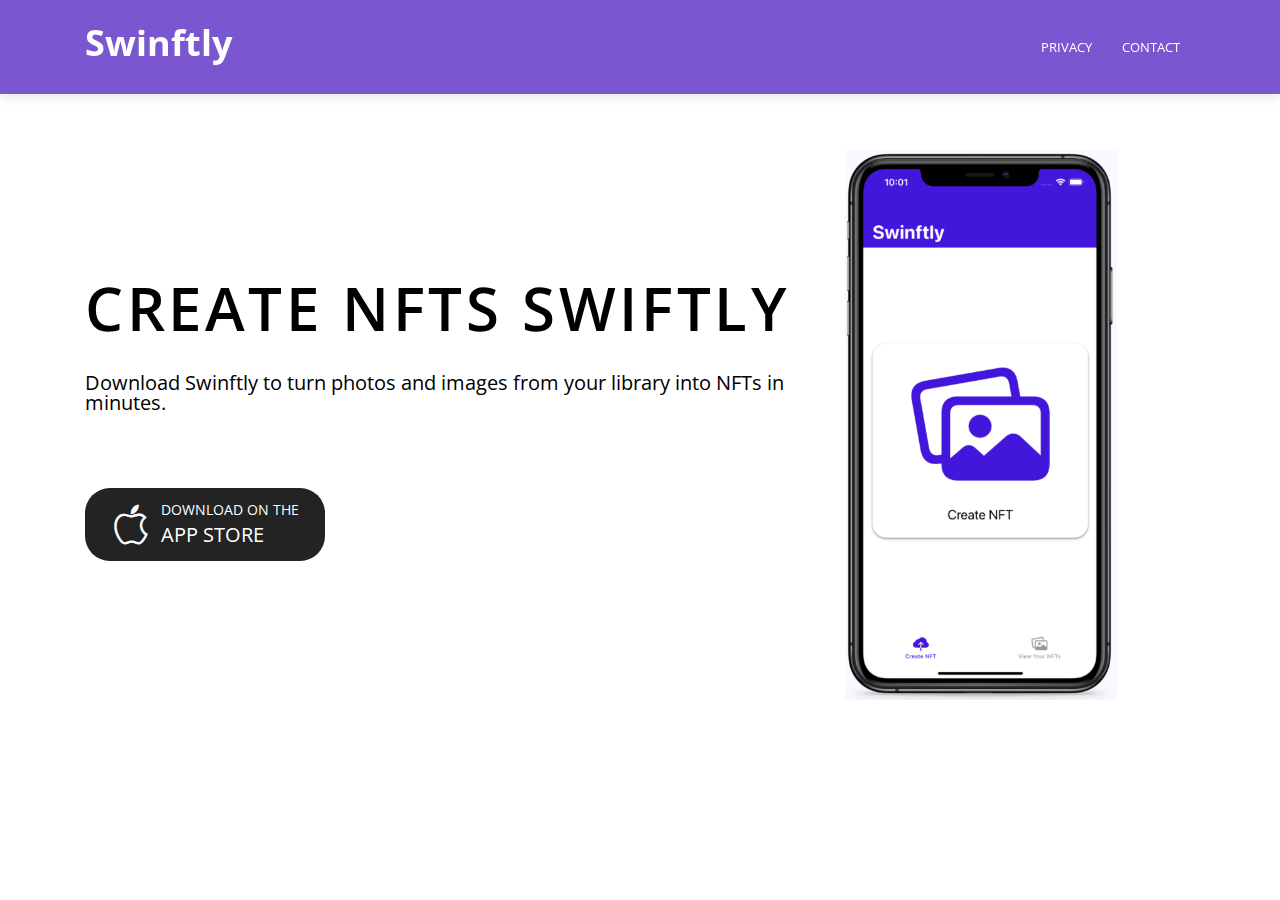
<file: themes/swinftly/index.html>
<!DOCTYPE html>
<html lang="en">

<head>

	<!-- SITE TITTLE -->
	<meta charset="utf-8">
	<meta http-equiv="X-UA-Compatible" content="IE=edge">
	<meta name="viewport" content="width=device-width, initial-scale=1">
	<title>Swinftly</title>

	<!-- PLUGINS CSS STYLE -->
	<!-- Bootstrap -->
	<link href="plugins/bootstrap/bootstrap.min.css" rel="stylesheet">
	<!-- themify icon -->
	<link rel="stylesheet" href="plugins/themify-icons/themify-icons.css">
	<!-- Slick Carousel -->
	<link href="plugins/slick/slick.css" rel="stylesheet">
	<!-- Slick Carousel Theme -->
	<link href="plugins/slick/slick-theme.css" rel="stylesheet">

	<!-- CUSTOM CSS -->
	<link href="css/style.css" rel="stylesheet">

	<!-- FAVICON -->
	<link href="images/favicon.png" rel="shortcut icon">

</head>

<body class="body-wrapper">


	<nav class="navbar main-nav fixed-top navbar-expand-lg large">
		<div class="container">
			<a class="navbar-brand" href="#">
				<h3 class="logo-title">Swinftly</h3>
			</a>
			<button class="navbar-toggler" type="button" data-toggle="collapse" data-target="#navbarNav"
				aria-controls="navbarNav" aria-expanded="false" aria-label="Toggle navigation">
				<span class="ti-menu text-white"></span>
			</button>
			<div class="collapse navbar-collapse" id="navbarNav">
				<ul class="navbar-nav ml-auto">
					<li class="nav-item">
						<a class="nav-link scrollTo" href="policy.html">Privacy</a>
					</li>
					<li class="nav-item">
						<a class="nav-link scrollTo" href="mailto:swinftly@gmail.com">Contact</a>
					</li>
				</ul>
			</div>
		</div>
	</nav>
	<!--=====================================
=            Homepage Banner            =
======================================-->

	<section class="banner bg-1" id="home">
		<div class="container">
			<div class="row">
				<div class="col-md-8 align-self-center">
					<!-- Contents -->
					<div class="content-block">
						<h1>Create NFts swiftly</h1>
						<h5>Download Swinftly to turn photos and images from your library into NFTs in minutes.</h5>
						<!-- App Badge -->
						<div class="app-badge">
							<ul class="list-inline">
								<li class="list-inline-item">
									<a href="#" class="btn btn-download"><i class="ti-apple"></i>
										<div>Download on the<span>App Store</span></div>
									</a>
								</li>
							</ul>
						</div>
					</div>
				</div>
				<div class="col-md-4">
					<!-- App Image -->
					<div class="image-block">
						<img class="img-fluid phone-thumb" src="images/phone-main.png" alt="iphone-banner">
					</div>
				</div>
			</div>
		</div>
	</section>

	<!--====  End of Homepage Banner  ====-->

	<!-- JAVASCRIPTS -->
	<script src="plugins/jquery/jquery.js"></script>
	<script src="plugins/bootstrap/bootstrap.min.js"></script>
	<script src="plugins/slick/slick.min.js"></script>

</body>

</html>
</file>
<file: themes/swinftly/plugins/themify-icons/themify-icons.css>
@font-face {
  font-family: 'themify';
  src: url('fonts/themify.eot?-fvbane');
  src: url('fonts/themify.eot?#iefix-fvbane') format('embedded-opentype'),
  url('fonts/themify.woff?-fvbane') format('woff'),
  url('fonts/themify.ttf?-fvbane') format('truetype'),
  url('fonts/themify.svg?-fvbane#themify') format('svg');
  font-weight: normal;
  font-style: normal;
}

[class^="ti-"],
[class*=" ti-"] {
  font-family: 'themify';
  speak: none;
  font-style: normal;
  font-weight: normal;
  font-variant: normal;
  text-transform: none;
  line-height: 1;

  /* Better Font Rendering =========== */
  -webkit-font-smoothing: antialiased;
  -moz-osx-font-smoothing: grayscale;
}

.ti-wand:before {
  content: "\e600";
}

.ti-volume:before {
  content: "\e601";
}

.ti-user:before {
  content: "\e602";
}

.ti-unlock:before {
  content: "\e603";
}

.ti-unlink:before {
  content: "\e604";
}

.ti-trash:before {
  content: "\e605";
}

.ti-thought:before {
  content: "\e606";
}

.ti-target:before {
  content: "\e607";
}

.ti-tag:before {
  content: "\e608";
}

.ti-tablet:before {
  content: "\e609";
}

.ti-star:before {
  content: "\e60a";
}

.ti-spray:before {
  content: "\e60b";
}

.ti-signal:before {
  content: "\e60c";
}

.ti-shopping-cart:before {
  content: "\e60d";
}

.ti-shopping-cart-full:before {
  content: "\e60e";
}

.ti-settings:before {
  content: "\e60f";
}

.ti-search:before {
  content: "\e610";
}

.ti-zoom-in:before {
  content: "\e611";
}

.ti-zoom-out:before {
  content: "\e612";
}

.ti-cut:before {
  content: "\e613";
}

.ti-ruler:before {
  content: "\e614";
}

.ti-ruler-pencil:before {
  content: "\e615";
}

.ti-ruler-alt:before {
  content: "\e616";
}

.ti-bookmark:before {
  content: "\e617";
}

.ti-bookmark-alt:before {
  content: "\e618";
}

.ti-reload:before {
  content: "\e619";
}

.ti-plus:before {
  content: "\e61a";
}

.ti-pin:before {
  content: "\e61b";
}

.ti-pencil:before {
  content: "\e61c";
}

.ti-pencil-alt:before {
  content: "\e61d";
}

.ti-paint-roller:before {
  content: "\e61e";
}

.ti-paint-bucket:before {
  content: "\e61f";
}

.ti-na:before {
  content: "\e620";
}

.ti-mobile:before {
  content: "\e621";
}

.ti-minus:before {
  content: "\e622";
}

.ti-medall:before {
  content: "\e623";
}

.ti-medall-alt:before {
  content: "\e624";
}

.ti-marker:before {
  content: "\e625";
}

.ti-marker-alt:before {
  content: "\e626";
}

.ti-arrow-up:before {
  content: "\e627";
}

.ti-arrow-right:before {
  content: "\e628";
}

.ti-arrow-left:before {
  content: "\e629";
}

.ti-arrow-down:before {
  content: "\e62a";
}

.ti-lock:before {
  content: "\e62b";
}

.ti-location-arrow:before {
  content: "\e62c";
}

.ti-link:before {
  content: "\e62d";
}

.ti-layout:before {
  content: "\e62e";
}

.ti-layers:before {
  content: "\e62f";
}

.ti-layers-alt:before {
  content: "\e630";
}

.ti-key:before {
  content: "\e631";
}

.ti-import:before {
  content: "\e632";
}

.ti-image:before {
  content: "\e633";
}

.ti-heart:before {
  content: "\e634";
}

.ti-heart-broken:before {
  content: "\e635";
}

.ti-hand-stop:before {
  content: "\e636";
}

.ti-hand-open:before {
  content: "\e637";
}

.ti-hand-drag:before {
  content: "\e638";
}

.ti-folder:before {
  content: "\e639";
}

.ti-flag:before {
  content: "\e63a";
}

.ti-flag-alt:before {
  content: "\e63b";
}

.ti-flag-alt-2:before {
  content: "\e63c";
}

.ti-eye:before {
  content: "\e63d";
}

.ti-export:before {
  content: "\e63e";
}

.ti-exchange-vertical:before {
  content: "\e63f";
}

.ti-desktop:before {
  content: "\e640";
}

.ti-cup:before {
  content: "\e641";
}

.ti-crown:before {
  content: "\e642";
}

.ti-comments:before {
  content: "\e643";
}

.ti-comment:before {
  content: "\e644";
}

.ti-comment-alt:before {
  content: "\e645";
}

.ti-close:before {
  content: "\e646";
}

.ti-clip:before {
  content: "\e647";
}

.ti-angle-up:before {
  content: "\e648";
}

.ti-angle-right:before {
  content: "\e649";
}

.ti-angle-left:before {
  content: "\e64a";
}

.ti-angle-down:before {
  content: "\e64b";
}

.ti-check:before {
  content: "\e64c";
}

.ti-check-box:before {
  content: "\e64d";
}

.ti-camera:before {
  content: "\e64e";
}

.ti-announcement:before {
  content: "\e64f";
}

.ti-brush:before {
  content: "\e650";
}

.ti-briefcase:before {
  content: "\e651";
}

.ti-bolt:before {
  content: "\e652";
}

.ti-bolt-alt:before {
  content: "\e653";
}

.ti-blackboard:before {
  content: "\e654";
}

.ti-bag:before {
  content: "\e655";
}

.ti-move:before {
  content: "\e656";
}

.ti-arrows-vertical:before {
  content: "\e657";
}

.ti-arrows-horizontal:before {
  content: "\e658";
}

.ti-fullscreen:before {
  content: "\e659";
}

.ti-arrow-top-right:before {
  content: "\e65a";
}

.ti-arrow-top-left:before {
  content: "\e65b";
}

.ti-arrow-circle-up:before {
  content: "\e65c";
}

.ti-arrow-circle-right:before {
  content: "\e65d";
}

.ti-arrow-circle-left:before {
  content: "\e65e";
}

.ti-arrow-circle-down:before {
  content: "\e65f";
}

.ti-angle-double-up:before {
  content: "\e660";
}

.ti-angle-double-right:before {
  content: "\e661";
}

.ti-angle-double-left:before {
  content: "\e662";
}

.ti-angle-double-down:before {
  content: "\e663";
}

.ti-zip:before {
  content: "\e664";
}

.ti-world:before {
  content: "\e665";
}

.ti-wheelchair:before {
  content: "\e666";
}

.ti-view-list:before {
  content: "\e667";
}

.ti-view-list-alt:before {
  content: "\e668";
}

.ti-view-grid:before {
  content: "\e669";
}

.ti-uppercase:before {
  content: "\e66a";
}

.ti-upload:before {
  content: "\e66b";
}

.ti-underline:before {
  content: "\e66c";
}

.ti-truck:before {
  content: "\e66d";
}

.ti-timer:before {
  content: "\e66e";
}

.ti-ticket:before {
  content: "\e66f";
}

.ti-thumb-up:before {
  content: "\e670";
}

.ti-thumb-down:before {
  content: "\e671";
}

.ti-text:before {
  content: "\e672";
}

.ti-stats-up:before {
  content: "\e673";
}

.ti-stats-down:before {
  content: "\e674";
}

.ti-split-v:before {
  content: "\e675";
}

.ti-split-h:before {
  content: "\e676";
}

.ti-smallcap:before {
  content: "\e677";
}

.ti-shine:before {
  content: "\e678";
}

.ti-shift-right:before {
  content: "\e679";
}

.ti-shift-left:before {
  content: "\e67a";
}

.ti-shield:before {
  content: "\e67b";
}

.ti-notepad:before {
  content: "\e67c";
}

.ti-server:before {
  content: "\e67d";
}

.ti-quote-right:before {
  content: "\e67e";
}

.ti-quote-left:before {
  content: "\e67f";
}

.ti-pulse:before {
  content: "\e680";
}

.ti-printer:before {
  content: "\e681";
}

.ti-power-off:before {
  content: "\e682";
}

.ti-plug:before {
  content: "\e683";
}

.ti-pie-chart:before {
  content: "\e684";
}

.ti-paragraph:before {
  content: "\e685";
}

.ti-panel:before {
  content: "\e686";
}

.ti-package:before {
  content: "\e687";
}

.ti-music:before {
  content: "\e688";
}

.ti-music-alt:before {
  content: "\e689";
}

.ti-mouse:before {
  content: "\e68a";
}

.ti-mouse-alt:before {
  content: "\e68b";
}

.ti-money:before {
  content: "\e68c";
}

.ti-microphone:before {
  content: "\e68d";
}

.ti-menu:before {
  content: "\e68e";
}

.ti-menu-alt:before {
  content: "\e68f";
}

.ti-map:before {
  content: "\e690";
}

.ti-map-alt:before {
  content: "\e691";
}

.ti-loop:before {
  content: "\e692";
}

.ti-location-pin:before {
  content: "\e693";
}

.ti-list:before {
  content: "\e694";
}

.ti-light-bulb:before {
  content: "\e695";
}

.ti-Italic:before {
  content: "\e696";
}

.ti-info:before {
  content: "\e697";
}

.ti-infinite:before {
  content: "\e698";
}

.ti-id-badge:before {
  content: "\e699";
}

.ti-hummer:before {
  content: "\e69a";
}

.ti-home:before {
  content: "\e69b";
}

.ti-help:before {
  content: "\e69c";
}

.ti-headphone:before {
  content: "\e69d";
}

.ti-harddrives:before {
  content: "\e69e";
}

.ti-harddrive:before {
  content: "\e69f";
}

.ti-gift:before {
  content: "\e6a0";
}

.ti-game:before {
  content: "\e6a1";
}

.ti-filter:before {
  content: "\e6a2";
}

.ti-files:before {
  content: "\e6a3";
}

.ti-file:before {
  content: "\e6a4";
}

.ti-eraser:before {
  content: "\e6a5";
}

.ti-envelope:before {
  content: "\e6a6";
}

.ti-download:before {
  content: "\e6a7";
}

.ti-direction:before {
  content: "\e6a8";
}

.ti-direction-alt:before {
  content: "\e6a9";
}

.ti-dashboard:before {
  content: "\e6aa";
}

.ti-control-stop:before {
  content: "\e6ab";
}

.ti-control-shuffle:before {
  content: "\e6ac";
}

.ti-control-play:before {
  content: "\e6ad";
}

.ti-control-pause:before {
  content: "\e6ae";
}

.ti-control-forward:before {
  content: "\e6af";
}

.ti-control-backward:before {
  content: "\e6b0";
}

.ti-cloud:before {
  content: "\e6b1";
}

.ti-cloud-up:before {
  content: "\e6b2";
}

.ti-cloud-down:before {
  content: "\e6b3";
}

.ti-clipboard:before {
  content: "\e6b4";
}

.ti-car:before {
  content: "\e6b5";
}

.ti-calendar:before {
  content: "\e6b6";
}

.ti-book:before {
  content: "\e6b7";
}

.ti-bell:before {
  content: "\e6b8";
}

.ti-basketball:before {
  content: "\e6b9";
}

.ti-bar-chart:before {
  content: "\e6ba";
}

.ti-bar-chart-alt:before {
  content: "\e6bb";
}

.ti-back-right:before {
  content: "\e6bc";
}

.ti-back-left:before {
  content: "\e6bd";
}

.ti-arrows-corner:before {
  content: "\e6be";
}

.ti-archive:before {
  content: "\e6bf";
}

.ti-anchor:before {
  content: "\e6c0";
}

.ti-align-right:before {
  content: "\e6c1";
}

.ti-align-left:before {
  content: "\e6c2";
}

.ti-align-justify:before {
  content: "\e6c3";
}

.ti-align-center:before {
  content: "\e6c4";
}

.ti-alert:before {
  content: "\e6c5";
}

.ti-alarm-clock:before {
  content: "\e6c6";
}

.ti-agenda:before {
  content: "\e6c7";
}

.ti-write:before {
  content: "\e6c8";
}

.ti-window:before {
  content: "\e6c9";
}

.ti-widgetized:before {
  content: "\e6ca";
}

.ti-widget:before {
  content: "\e6cb";
}

.ti-widget-alt:before {
  content: "\e6cc";
}

.ti-wallet:before {
  content: "\e6cd";
}

.ti-video-clapper:before {
  content: "\e6ce";
}

.ti-video-camera:before {
  content: "\e6cf";
}

.ti-vector:before {
  content: "\e6d0";
}

.ti-themify-logo:before {
  content: "\e6d1";
}

.ti-themify-favicon:before {
  content: "\e6d2";
}

.ti-themify-favicon-alt:before {
  content: "\e6d3";
}

.ti-support:before {
  content: "\e6d4";
}

.ti-stamp:before {
  content: "\e6d5";
}

.ti-split-v-alt:before {
  content: "\e6d6";
}

.ti-slice:before {
  content: "\e6d7";
}

.ti-shortcode:before {
  content: "\e6d8";
}

.ti-shift-right-alt:before {
  content: "\e6d9";
}

.ti-shift-left-alt:before {
  content: "\e6da";
}

.ti-ruler-alt-2:before {
  content: "\e6db";
}

.ti-receipt:before {
  content: "\e6dc";
}

.ti-pin2:before {
  content: "\e6dd";
}

.ti-pin-alt:before {
  content: "\e6de";
}

.ti-pencil-alt2:before {
  content: "\e6df";
}

.ti-palette:before {
  content: "\e6e0";
}

.ti-more:before {
  content: "\e6e1";
}

.ti-more-alt:before {
  content: "\e6e2";
}

.ti-microphone-alt:before {
  content: "\e6e3";
}

.ti-magnet:before {
  content: "\e6e4";
}

.ti-line-double:before {
  content: "\e6e5";
}

.ti-line-dotted:before {
  content: "\e6e6";
}

.ti-line-dashed:before {
  content: "\e6e7";
}

.ti-layout-width-full:before {
  content: "\e6e8";
}

.ti-layout-width-default:before {
  content: "\e6e9";
}

.ti-layout-width-default-alt:before {
  content: "\e6ea";
}

.ti-layout-tab:before {
  content: "\e6eb";
}

.ti-layout-tab-window:before {
  content: "\e6ec";
}

.ti-layout-tab-v:before {
  content: "\e6ed";
}

.ti-layout-tab-min:before {
  content: "\e6ee";
}

.ti-layout-slider:before {
  content: "\e6ef";
}

.ti-layout-slider-alt:before {
  content: "\e6f0";
}

.ti-layout-sidebar-right:before {
  content: "\e6f1";
}

.ti-layout-sidebar-none:before {
  content: "\e6f2";
}

.ti-layout-sidebar-left:before {
  content: "\e6f3";
}

.ti-layout-placeholder:before {
  content: "\e6f4";
}

.ti-layout-menu:before {
  content: "\e6f5";
}

.ti-layout-menu-v:before {
  content: "\e6f6";
}

.ti-layout-menu-separated:before {
  content: "\e6f7";
}

.ti-layout-menu-full:before {
  content: "\e6f8";
}

.ti-layout-media-right-alt:before {
  content: "\e6f9";
}

.ti-layout-media-right:before {
  content: "\e6fa";
}

.ti-layout-media-overlay:before {
  content: "\e6fb";
}

.ti-layout-media-overlay-alt:before {
  content: "\e6fc";
}

.ti-layout-media-overlay-alt-2:before {
  content: "\e6fd";
}

.ti-layout-media-left-alt:before {
  content: "\e6fe";
}

.ti-layout-media-left:before {
  content: "\e6ff";
}

.ti-layout-media-center-alt:before {
  content: "\e700";
}

.ti-layout-media-center:before {
  content: "\e701";
}

.ti-layout-list-thumb:before {
  content: "\e702";
}

.ti-layout-list-thumb-alt:before {
  content: "\e703";
}

.ti-layout-list-post:before {
  content: "\e704";
}

.ti-layout-list-large-image:before {
  content: "\e705";
}

.ti-layout-line-solid:before {
  content: "\e706";
}

.ti-layout-grid4:before {
  content: "\e707";
}

.ti-layout-grid3:before {
  content: "\e708";
}

.ti-layout-grid2:before {
  content: "\e709";
}

.ti-layout-grid2-thumb:before {
  content: "\e70a";
}

.ti-layout-cta-right:before {
  content: "\e70b";
}

.ti-layout-cta-left:before {
  content: "\e70c";
}

.ti-layout-cta-center:before {
  content: "\e70d";
}

.ti-layout-cta-btn-right:before {
  content: "\e70e";
}

.ti-layout-cta-btn-left:before {
  content: "\e70f";
}

.ti-layout-column4:before {
  content: "\e710";
}

.ti-layout-column3:before {
  content: "\e711";
}

.ti-layout-column2:before {
  content: "\e712";
}

.ti-layout-accordion-separated:before {
  content: "\e713";
}

.ti-layout-accordion-merged:before {
  content: "\e714";
}

.ti-layout-accordion-list:before {
  content: "\e715";
}

.ti-ink-pen:before {
  content: "\e716";
}

.ti-info-alt:before {
  content: "\e717";
}

.ti-help-alt:before {
  content: "\e718";
}

.ti-headphone-alt:before {
  content: "\e719";
}

.ti-hand-point-up:before {
  content: "\e71a";
}

.ti-hand-point-right:before {
  content: "\e71b";
}

.ti-hand-point-left:before {
  content: "\e71c";
}

.ti-hand-point-down:before {
  content: "\e71d";
}

.ti-gallery:before {
  content: "\e71e";
}

.ti-face-smile:before {
  content: "\e71f";
}

.ti-face-sad:before {
  content: "\e720";
}

.ti-credit-card:before {
  content: "\e721";
}

.ti-control-skip-forward:before {
  content: "\e722";
}

.ti-control-skip-backward:before {
  content: "\e723";
}

.ti-control-record:before {
  content: "\e724";
}

.ti-control-eject:before {
  content: "\e725";
}

.ti-comments-smiley:before {
  content: "\e726";
}

.ti-brush-alt:before {
  content: "\e727";
}

.ti-youtube:before {
  content: "\e728";
}

.ti-vimeo:before {
  content: "\e729";
}

.ti-twitter:before {
  content: "\e72a";
}

.ti-time:before {
  content: "\e72b";
}

.ti-tumblr:before {
  content: "\e72c";
}

.ti-skype:before {
  content: "\e72d";
}

.ti-share:before {
  content: "\e72e";
}

.ti-share-alt:before {
  content: "\e72f";
}

.ti-rocket:before {
  content: "\e730";
}

.ti-pinterest:before {
  content: "\e731";
}

.ti-new-window:before {
  content: "\e732";
}

.ti-microsoft:before {
  content: "\e733";
}

.ti-list-ol:before {
  content: "\e734";
}

.ti-linkedin:before {
  content: "\e735";
}

.ti-layout-sidebar-2:before {
  content: "\e736";
}

.ti-layout-grid4-alt:before {
  content: "\e737";
}

.ti-layout-grid3-alt:before {
  content: "\e738";
}

.ti-layout-grid2-alt:before {
  content: "\e739";
}

.ti-layout-column4-alt:before {
  content: "\e73a";
}

.ti-layout-column3-alt:before {
  content: "\e73b";
}

.ti-layout-column2-alt:before {
  content: "\e73c";
}

.ti-instagram:before {
  content: "\e73d";
}

.ti-google:before {
  content: "\e73e";
}

.ti-github:before {
  content: "\e73f";
}

.ti-flickr:before {
  content: "\e740";
}

.ti-facebook:before {
  content: "\e741";
}

.ti-dropbox:before {
  content: "\e742";
}

.ti-dribbble:before {
  content: "\e743";
}

.ti-apple:before {
  content: "\e744";
}

.ti-android:before {
  content: "\e745";
}

.ti-save:before {
  content: "\e746";
}

.ti-save-alt:before {
  content: "\e747";
}

.ti-yahoo:before {
  content: "\e748";
}

.ti-wordpress:before {
  content: "\e749";
}

.ti-vimeo-alt:before {
  content: "\e74a";
}

.ti-twitter-alt:before {
  content: "\e74b";
}

.ti-tumblr-alt:before {
  content: "\e74c";
}

.ti-trello:before {
  content: "\e74d";
}

.ti-stack-overflow:before {
  content: "\e74e";
}

.ti-soundcloud:before {
  content: "\e74f";
}

.ti-sharethis:before {
  content: "\e750";
}

.ti-sharethis-alt:before {
  content: "\e751";
}

.ti-reddit:before {
  content: "\e752";
}

.ti-pinterest-alt:before {
  content: "\e753";
}

.ti-microsoft-alt:before {
  content: "\e754";
}

.ti-linux:before {
  content: "\e755";
}

.ti-jsfiddle:before {
  content: "\e756";
}

.ti-joomla:before {
  content: "\e757";
}

.ti-html5:before {
  content: "\e758";
}

.ti-flickr-alt:before {
  content: "\e759";
}

.ti-email:before {
  content: "\e75a";
}

.ti-drupal:before {
  content: "\e75b";
}

.ti-dropbox-alt:before {
  content: "\e75c";
}

.ti-css3:before {
  content: "\e75d";
}

.ti-rss:before {
  content: "\e75e";
}

.ti-rss-alt:before {
  content: "\e75f";
}
</file>
<file: themes/swinftly/css/style.css>
/*=== MEDIA QUERY ===*/
@import url("https://fonts.googleapis.com/css?family=Josefin+Sans:300,400,600,700|Open+Sans:400,400i,700");
body {
  font-family: "Open Sans", sans-serif;
  -webkit-font-smoothing: antialiased;
}

h1, h2, h3, h4, h5, h6 {
  font-family: "Open Sans", sans-serif;
  color: #000;
  font-weight: 400;
  line-height: 1;
}

.logo-title {
  color: white;
  font-weight: bold;
}

h1 {
  font-size: 60px;
}

h2 {
  font-size: 48px;
}

h3 {
  font-size: 36px;
}

h4 {
  font-size: 30px;
}

h5 {
  font-size: 20px;
}

h6 {
  font-size: 16px;
}

p, li, blockquote, label {
  font-size: 14px;
  letter-spacing: 0;
  line-height: 22px;
  color: #999999;
  margin-bottom: 0;
}

p {
  line-height: 27px;
}

.lead {
  font-size: 1.5rem;
  line-height: 1.5;
}

cite {
  font-size: 14px;
  font-style: normal;
}

.form-control::-webkit-input-placeholder {
  color: #999999;
  font-size: 16px;
}

.app-badge ul li.list-inline-item:not(:last-child) {
  margin-right: 25px;
}

@media (max-width: 768px) {
  .app-badge ul li.list-inline-item:not(:last-child) {
    margin-bottom: 25px;
    margin-right: 0;
  }
}

ul.feature-list {
  margin: 0;
  padding: 0;
}

ul.feature-list li {
  list-style: none;
  margin: 15px 0;
  font-size: 16px;
}

ul.post-tag {
  margin-bottom: 20px;
}

ul.post-tag li {
  font-size: 14px;
}

ul.post-tag li img {
  width: 25px;
  height: 25px;
  border-radius: 100%;
  margin-right: 5px;
}

ul.post-tag li a {
  font-size: 14px;
}

ul.post-tag li:last-child {
  margin-left: 25px;
}

ul.social-icons li a {
  display: block;
  height: 35px;
  width: 35px;
  background: #f8f8f8;
  text-align: center;
  border-radius: 100%;
}

ul.social-icons li a i {
  font-size: 16px;
  line-height: 35px;
}

ul.rating {
  margin-bottom: 0;
}

ul.rating li {
  color: #FFC000;
  font-size: 26px;
}

.shadow, .about .about-block .about-item, .screenshots .screenshot-slider .image img, .counter .counter-item, .team-member, .service .service-box, .founder img, .team-sm .image img, .post-sm, .job-list .block, .privacy .block, .user-login .block .image img, .coming-soon .block .count-down .syotimer-cell {
  box-shadow: 0px 20px 30px 0px rgba(0, 0, 0, 0.05);
}

.transition, .main-nav, .main-nav .navbar-brand {
  transition: .3s ease;
}

.overlay:before {
  content: '';
  background: rgba(125, 113, 211, 0.9);
  position: absolute;
  top: 0;
  left: 0;
  right: 0;
  bottom: 0;
}

a {
  color: inherit;
  transition: .2s ease;
}

a:focus,
a:hover {
  color: #7a57d1;
  text-decoration: none;
}

.bg-1 {
  background: #ffffff; /* url(../images/backgrounds/banner-bg.jpg) no-repeat; */
  background-size: cover;
}

.bg-2 {
  background: url(../images/backgrounds/elipse-bg.png) no-repeat;
  background-size: cover;
  background-position: center center;
}

.bg-3 {
  background: url(../images/backgrounds/desk-bg.jpg) fixed no-repeat;
  background-size: cover;
}

.bg-banner-2 {
  background: url(../images/backgrounds/banner-bg-two.jpg) no-repeat;
  background-size: cover;
}

.bg-elipse {
  background: url(../images/backgrounds/elipse-bg-three.png) no-repeat;
  background-position: center;
}

.bg-elipse-red {
  background: url(../images/backgrounds/elipse-bg-two.png) no-repeat;
  background-position: center;
}

.bg-elipse-half {
  background: url(../images/backgrounds/elipse-bg-three.png) no-repeat;
  background-position: center;
}

.bg-shape {
  background: url(../images/backgrounds/shape-bg.png) no-repeat;
  background-position: center;
}

.bg-primary-shape {
  background: url(../images/backgrounds/shape-overlay-bg.jpg) no-repeat;
  background-size: cover;
  background-position: center;
}

.bg-shape-two {
  background: url(../images/backgrounds/shape-02-bg.png) no-repeat;
  background-position: center;
}

.text-primary {
  color: #7a57d1 !important;
}

.bg-gray {
  background: #f8f8f8;
}

.bg-blue {
  background: #7a57d1;
}

.bg-coming-soon {
  background: url(../images/background/comming-soon.png) fixed no-repeat;
  background-size: cover;
  background-position: bottom;
}

.section {
  padding: 100px 0;
}

.section-title {
  text-align: center;
  margin-bottom: 85px;
}

.section-title h2 {
  font-size: 48px;
  font-family: "Josefin Sans", sans-serif;
  font-weight: 500;
  margin-bottom: 30px;
}

.section-title p {
  width: 70%;
  margin: 0 auto;
  font-size: 16px;
  line-height: 30px;
}

@media (max-width: 480px) {
  .section-title p {
    width: 100%;
  }
}

.page-title {
  text-align: center;
}

.slick-slide {
  outline: 0;
}

.video {
  position: relative;
}

.video:before {
  border-radius: 3px;
}

.video img {
  width: 100%;
  border-radius: 8px;
}

.video .video-button {
  position: absolute;
  left: 0;
  top: 0;
  display: flex;
  justify-content: center;
  align-items: center;
  width: 100%;
  height: 100%;
}

.video .video-box a {
  width: 100%;
  height: 100%;
  display: flex;
  justify-content: center;
  align-items: center;
}

.video .video-box a .icon {
  height: 130px;
  width: 130px;
  position: relative;
}

.video .video-box a .icon:before {
  position: absolute;
  content: '';
  height: 100px;
  width: 100px;
  border-radius: 100%;
  background: rgba(125, 113, 211, 0.7);
  position: absolute;
  left: 50%;
  top: 50%;
  -webkit-transform: translate(-50%, -50%);
          transform: translate(-50%, -50%);
}

.video .video-box a .icon:after {
  position: absolute;
  top: 0;
  content: '';
  height: 130px;
  width: 130px;
  border-radius: 100%;
  background: rgba(125, 113, 211, 0.5);
}

.video .video-box a .icon i {
  position: relative;
  left: 50%;
  top: 50%;
  -webkit-transform: translate(-50%, -50%);
          transform: translate(-50%, -50%);
  z-index: 500;
  display: block;
  height: 70px;
  width: 70px;
  font-size: 35px;
  background: #7a57d1;
  border-radius: 100%;
  color: #fff;
  line-height: 70px;
  text-align: center;
}

.video .video-box a iframe {
  width: 100%;
  height: 100%;
}

.form-control {
  background: #fff;
  padding: 20px 20px;
  border: none;
  height: 60px;
  font-size: 14px;
  border-radius: 4px;
}

.form-control:focus {
  border-color: #7a57d1;
  outline: 0;
  box-shadow: none;
}

.input-group {
  box-shadow: 0px 20px 30px 0px rgba(0, 0, 0, 0.05);
  border-radius: 4px;
}

.input-group .input-group-text {
  padding-left: 35px;
  padding-right: 35px;
  background: #7a57d1;
  color: #fff;
  cursor: pointer;
}

.form-control::-webkit-input-placeholder {
  color: #999999;
  font-size: 14px;
}

.left {
  overflow: hidden;
}

.left img {
  margin-left: -40px;
}

@media (max-width: 768px) {
  .left img {
    margin-left: 0;
    margin-bottom: 30px;
  }
}

.right {
  overflow: hidden;
}

.right img {
  margin-left: 40px;
}

@media (max-width: 768px) {
  .right img {
    margin-left: 0;
  }
}

.hide-overflow, .service {
  overflow: hidden;
}

.nav-up {
  top: -70px;
}

@media (max-width: 768px) {
  .mb-md-30 {
    margin-bottom: 30px;
  }
}

.btn {
  text-transform: uppercase;
}

.btn-download {
  padding: 10px 25px;
  font-size: 14px;
  background: #232323;
  color: #fff;
  display: flex;
  align-items: center;
  text-align: left;
  border-radius: 25px;
}

.btn-download i {
  font-size: 40px;
  margin-right: 10px;
}

.btn-download span {
  display: block;
  font-size: 20px;
}

.btn-download:hover {
  color: #fff;
}

.btn-main {
  padding: 25px 45px;
  border-radius: 3px;
  background: #7a57d1;
  color: #fff;
  outline: none;
}

.btn-main:hover {
  color: #fff;
}

.btn-main:focus {
  color: #fff;
  box-shadow: none;
}

.btn-main-rounded {
  letter-spacing: .075em;
  background: #7a57d1;
  color: #fff;
  text-transform: uppercase;
  padding: 15px 40px;
  border-radius: 100px;
}

.btn-main-rounded:hover {
  color: #fff;
}

.btn-main-md {
  padding: 17px 38px;
  border-radius: 3px;
  background: #7a57d1;
  color: #fff;
  outline: none;
}

.btn-main-md:hover {
  color: #fff;
}

.btn-main-md:focus {
  color: #fff;
  box-shadow: none;
}

.btn-main-sm {
  padding: 15px 35px;
  border-radius: 3px;
  background: #7a57d1;
  color: #fff;
  outline: none;
  font-size: 14px;
}

.btn-main-sm:hover {
  color: #fff;
}

.btn-main-sm:focus {
  color: #fff;
  box-shadow: none;
}

.btn-white {
  background: white;
  color: #7a57d1;
}

.btn-rounded-icon {
  border-radius: 100px;
  color: #fff;
  border: 1px solid #fff;
  padding: 13px 50px;
}

.main-nav {
  background: #7a57d1;
  box-shadow: 0px 3px 10px 0px rgba(0, 0, 0, 0.1);
}

.main-nav .navbar-brand {
  padding: 0;
}

.main-nav .navbar-nav .nav-item {
  position: relative;
}

.main-nav .navbar-nav .nav-item .nav-link {
  position: relative;
  text-align: center;
  font-size: 13px;
  text-transform: uppercase;
  color: #fff;
  padding-left: 15px;
  padding-right: 15px;
}

.navbar-toggler:focus, .navbar-toggler:hover {
  outline: none;
}

.large {
  padding-top: 25px;
  padding-bottom: 25px;
}

.small {
  padding-top: 10px;
  padding-bottom: 10px;
}

.footer-main {
  padding: 50px 0;
  background: #7a57d1;
}

@media (max-width: 768px) {
  .footer-main {
    text-align: center;
  }
}

.footer-main .footer-logo {
  margin-bottom: 15px;
}

.footer-main .copyright {
  opacity: .7;
}

.footer-main .copyright p {
  color: #fff;
}

.footer-main .copyright a:hover {
  color: #fff;
}

@media (max-width: 768px) {
  .footer-main ul.social-icons {
    margin-top: 30px;
  }
}

.footer-main ul.footer-links {
  margin-top: 44px;
}

@media (max-width: 768px) {
  .footer-main ul.footer-links {
    margin-top: 20px;
  }
}

.footer-main ul.footer-links li a {
  color: #fff;
  padding: 0 10px;
  display: block;
  opacity: .7;
}

.footer-main ul.footer-links li a:hover {
  opacity: 1;
}

.footer-main ul.footer-links li:last-child a {
  padding-right: 0;
}

.footer-classic {
  background: #fafafa;
  text-align: center;
  padding: 110px 0;
}

.footer-classic ul.social-icons {
  margin-bottom: 30px;
}

@media (max-width: 480px) {
  .footer-classic ul.social-icons li {
    margin-bottom: 10px;
  }
}

.footer-classic ul.social-icons li a {
  padding: 0 20px;
  display: block;
}

.footer-classic ul.social-icons li a i {
  font-size: 25px;
  color: #000;
}

.footer-classic ul.footer-links li a {
  padding: 0 10px;
  display: block;
  font-weight: bold;
  text-transform: uppercase;
  font-size: 14px;
  color: #000;
}

@media (max-width: 768px) {
  .cta-subscribe .image {
    margin-bottom: 30px;
    text-align: center;
  }
}

.cta-subscribe .content {
  margin-left: 25px;
}

@media (max-width: 768px) {
  .cta-subscribe .content {
    text-align: center;
  }
}

.cta-subscribe .content .title {
  margin-bottom: 25px;
}

.cta-subscribe .content .title h2 {
  font-family: "Josefin Sans", sans-serif;
  font-weight: 300;
}

.cta-subscribe .content .description {
  margin-bottom: 40px;
}

.cta-subscribe .content .subscription-tag {
  margin-top: 25px;
}

.cta-subscribe .content .subscription-tag p {
  color: #7a57d1;
  letter-spacing: .1em;
}

.call-to-action-app {
  text-align: center;
}

.call-to-action-app h2, .call-to-action-app p, .call-to-action-app a {
  color: #fff !important;
}

.call-to-action-app p {
  margin-bottom: 60px;
}

.call-to-action-app ul li {
  margin-left: 15px;
}

@media (max-width: 480px) {
  .call-to-action-app ul li {
    margin-left: 0;
    margin-bottom: 10px;
  }
}

.call-to-action-app ul li:first-child {
  margin-left: 0;
}

.call-to-action-app ul li a i {
  font-size: 20px;
  margin-right: 5px;
}

.cta-hire {
  background: #FAFAFA;
}

.cta-hire p {
  width: 65%;
  margin: 0 auto;
}

.cta-hire h2, .cta-hire p {
  margin-bottom: 20px;
}

.cta-community {
  margin: 50px 0;
  padding: 40px 100px;
  display: flex;
}

@media (max-width: 768px) {
  .cta-community {
    flex-wrap: wrap;
    text-align: center;
  }
}

@media (max-width: 400px) {
  .cta-community {
    padding: 20px;
  }
}

.cta-community .content, .cta-community .action-button {
  justify-content: center;
}

.cta-community .action-button {
  align-self: center;
}

@media (max-width: 768px) {
  .cta-community .action-button {
    width: 100%;
    text-align: center;
    margin-top: 20px;
  }
}

.jd-modal .modal-content {
  padding: 25px;
  text-align: left;
  background: #fafafa;
}

.jd-modal .modal-content .modal-header .modal-title {
  color: #000;
}

.jd-modal .modal-content .modal-body .block-2 {
  display: flex;
  margin-bottom: 70px;
}

.jd-modal .modal-content .modal-body .block-2 .title {
  width: 30%;
}

.jd-modal .modal-content .modal-body .block-2 .title p {
  color: #000;
}

.jd-modal .modal-content .modal-body .block-2 .details {
  width: 70%;
}

.jd-modal .modal-content .modal-body .block-2 .details ul {
  padding-left: 0;
  margin: 0;
}

.jd-modal .modal-content .modal-body .block-2 .details ul li {
  list-style: none;
  margin-bottom: 5px;
}

.jd-modal .modal-content .modal-body .block-2 .details ul li span {
  padding-right: 5px;
  color: #000;
}

.jd-modal .modal-content .modal-body .form-title {
  margin-bottom: 30px;
}

.testimonial-slider .client-img {
  background-size: cover;
  background-position: 15px 0;
  background-repeat: no-repeat;
  min-height: 250px;
}

.testimonial-slider .slick-prev {
  left: -100px;
}

.testimonial-slider .slick-next {
  right: -100px;
}

.testimonial-slider .slick-prev, .testimonial-slider .slick-next {
  background: #fff;
  width: 65px;
  height: 55px;
  border-radius: 4px;
}

.testimonial-slider .slick-prev:hover:before, .testimonial-slider .slick-next:hover:before {
  color: #7a57d1;
}

.testimonial-slider .slick-prev:before, .testimonial-slider .slick-next:before {
  color: #999999;
}

.banner {
  padding: 150px 0 100px;
  min-height: 100vh;
}

.banner .content-block.ml-50 {
  margin-left: 50px;
}

@media (max-width: 768px) {
  .banner .content-block.ml-50 {
    margin-left: 30px;
  }
}

@media (max-width: 480px) {
  .banner .content-block.ml-50 {
    margin-left: 0;
  }
}

.banner .content-block h1,
.banner .content-block h5 {
  color: rgb(0, 0, 0);
}

.banner .content-block h1 {
  line-height: 70px;
  font-weight: 600;
  text-transform: uppercase;
  letter-spacing: .06em;
  margin-bottom: 30px;
}

.banner .content-block h5 {
  margin-bottom: 75px;
}

@media (max-width: 480px) {
  .banner .content-block {
    text-align: center;
  }
}

@media (max-width: 480px) {
  .banner .image-block {
    margin-top: 30px;
    text-align: center;
  }
}

.phone-thumb {
  max-height: 550px;
}

.phone-thumb-md {
  max-height: 600px;
}

@media (max-width: 768px) {
  .about .image-block {
    text-align: center;
    margin-bottom: 30px;
  }
}

.about .about-block .about-item {
  background: #fff;
  display: flex;
  padding: 30px;
}

.about .about-block .about-item.active {
  background: #7a57d1;
}

.about .about-block .about-item.active .icon i {
  color: #fff;
}

.about .about-block .about-item.active .content h5,
.about .about-block .about-item.active .content p {
  color: #fff;
}

.about .about-block .about-item .icon {
  width: 50px;
}

.about .about-block .about-item .icon i {
  font-size: 48px;
  color: #7a57d1;
}

.about .about-block .about-item .content {
  margin-left: 30px;
}

.about .about-block .about-item .content h5 {
  text-transform: uppercase;
  font-weight: 600;
  margin-bottom: 15px;
}

.about .about-block .about-item:not(:last-child) {
  margin-bottom: 30px;
}

.feature .feature-item .icon {
  margin-bottom: 15px;
}

.feature .feature-item .icon i {
  font-size: 48px;
  color: #7a57d1;
}

.feature .feature-item .content h5 {
  text-transform: uppercase;
  font-weight: 600;
  margin-bottom: 15px;
}

.feature .feature-item:not(:last-child) {
  margin-bottom: 60px;
}

@media (max-width: 768px) {
  .feature .feature-item {
    margin-bottom: 60px;
  }
}

.feature .app-screen {
  margin: 20px 0;
}

.feature .app-screen img {
  max-height: 400px;
}

.promo-video {
  position: relative;
}

.promo-video .section-title h2,
.promo-video .section-title p {
  color: #fff;
}

.screenshots {
  overflow: hidden;
}

.screenshots .screenshot-slider .slick-dots {
  bottom: -60px;
}

.screenshots .screenshot-slider .slick-dots li {
  margin: 0 10px;
}

.screenshots .screenshot-slider .slick-dots li button {
  border: 4px solid #7a57d1;
  border-radius: 100%;
}

.screenshots .screenshot-slider .slick-dots li button:before {
  content: none;
}

.screenshots .screenshot-slider .slick-dots li.slick-active button {
  background: #7a57d1;
}

.pricing-table {
  background: #fff;
  box-shadow: 0px 5px 20px 0px rgba(0, 0, 0, 0.1);
  padding: 50px 0;
  margin-bottom: 80px;
}

.pricing-table.featured .price p {
  color: #ff698d;
}

.pricing-table.featured .action-button .btn-main-rounded {
  background: #ff698d;
}

.pricing-table .title {
  margin-bottom: 30px;
}

.pricing-table .title h5 {
  text-transform: uppercase;
  font-weight: 600;
}

.pricing-table .price {
  margin-bottom: 30px;
}

.pricing-table .price p {
  font-size: 36px;
  font-weight: bold;
  color: #7a57d1;
}

.pricing-table .price p span {
  font-size: 16px;
  font-weight: 400;
}

.pricing-table .action-button {
  margin-top: 30px;
}

.cta-download {
  position: relative;
  padding: 80px 0;
}

.cta-download .image-block {
  position: absolute;
  top: -150px;
  left: 100px;
}

@media (max-width: 992px) {
  .cta-download .image-block {
    display: none;
  }
}

.cta-download .content-block h2,
.cta-download .content-block p {
  color: #fff;
}

.cta-download .content-block h2 {
  font-weight: 500;
  font-family: "Josefin Sans", sans-serif;
  margin-bottom: 30px;
}

.cta-download .content-block p {
  line-height: 30px;
  margin-bottom: 40px;
}

.cta-subscribe h2 {
  font-weight: 500;
  font-family: "Josefin Sans", sans-serif;
}

.counter {
  padding-top: 180px;
}

.counter .counter-item {
  text-align: center;
  background: #7a57d1;
  padding: 40px 0;
  border-radius: 8px;
}

@media (max-width: 768px) {
  .counter .counter-item {
    margin-bottom: 30px;
  }
}

.counter .counter-item h3,
.counter .counter-item p {
  color: #fff;
  text-transform: uppercase;
}

.counter .counter-item h3 {
  margin-bottom: 20px;
  font-weight: 600;
}

.team-member {
  background: #fff;
  padding: 30px;
}

@media (max-width: 768px) {
  .team-member {
    margin-bottom: 40px;
  }
}

.team-member .image {
  margin-bottom: 30px;
}

.team-member .image img {
  border-radius: 100%;
}

.team-member .name h5 {
  font-weight: 600;
  text-transform: uppercase;
}

.team-member .position {
  margin-bottom: 20px;
}

.team-member .skill-bar {
  display: flex;
  margin-bottom: 20px;
}

.team-member .skill-bar .progress {
  width: 80%;
  height: 7px;
  align-self: center;
}

.team-member .skill-bar .progress .progress-bar {
  width: 0;
  background: #7a57d1;
}

.team-member .skill-bar span {
  font-size: 12px;
  margin-left: 15px;
}

.slider {
  padding: 180px 0 300px;
  text-align: center;
  position: relative;
  overflow: hidden;
}

.slider .block {
  position: relative;
}

.slider .block h1,
.slider .block h3 {
  color: #fff;
}

.slider .block .download {
  margin-top: 20px;
}

.slider .block .image-content {
  text-align: center;
}

.slider .block .image-content img {
  margin-top: 100px;
  margin-bottom: -200px;
}

.slider:before {
  content: '';
  position: absolute;
  bottom: 0;
  right: 0;
  border-bottom: 290px solid #fff;
  border-left: 2000px solid transparent;
  width: 0;
}

.services .service-block {
  background: #fff;
  padding: 30px 40px;
  margin-bottom: 30px;
  border-radius: 5px;
}

.services .service-block:last-child {
  margin-bottom: 0;
}

@media (max-width: 480px) {
  .services .service-block:last-child {
    margin-bottom: 30px;
  }
}

.services .service-block h3 {
  line-height: 30px;
  text-transform: capitalize;
  font-size: 16px;
  font-weight: 500;
}

.services .service-block i {
  font-size: 30px;
  color: #7a57d1;
  margin-bottom: 15px;
  display: inline-block;
}

.services .service-block p {
  margin-bottom: 0;
  font-size: 14px;
  line-height: 20px;
}

.services .app-preview {
  display: flex;
  justify-content: center !important;
}

.services .app-preview img {
  height: 500px;
  width: auto;
}

@media (max-width: 768px) {
  .services .col-lg-4.m-auto {
    display: none;
  }
}

@media (max-width: 768px) {
  .service .service-thumb {
    width: 80%;
    margin: 0 auto;
  }
}

.service .service-box {
  padding: 20px;
  background: #fff;
  border-radius: 4px;
}

@media (max-width: 768px) {
  .service .service-box {
    width: 80%;
    margin: 0 auto;
  }
}

.service .service-box .service-item {
  text-align: center;
  padding: 10px;
  margin: 20px 0;
}

.service .service-box .service-item i {
  font-size: 20px;
  color: #7a57d1;
  display: inline-block;
  margin-bottom: 10px;
}

.service .service-box .service-item p {
  font-size: 14px;
}

.feature .feature-content h2,
.feature .feature-content p {
  margin-bottom: 25px;
}

@media (max-width: 768px) {
  .feature .feature-content h2,
  .feature .feature-content p {
    text-align: center;
  }
}

@media (max-width: 768px) {
  .feature .testimonial {
    text-align: center;
  }
}

.feature .testimonial p {
  font-family: "Josefin Sans", sans-serif;
  margin-bottom: 10px;
  font-style: italic;
  color: #242424;
}

.feature .testimonial ul.meta li {
  font-size: 12px;
  margin-right: 10px;
}

.feature .testimonial ul.meta li img {
  height: 40px;
  width: 40px;
  border-radius: 100%;
}

@media (max-width: 480px) {
  .app-features .app-feature {
    margin-bottom: 30px;
  }
}

.app-features .app-explore {
  display: flex;
  justify-content: center !important;
  margin-bottom: 40px;
}

.banner-full .image {
  display: flex;
  justify-content: center;
}

.banner-full .image img {
  height: 625px;
}

@media (max-width: 768px) {
  .banner-full .image {
    margin-bottom: 30px;
  }
}

@media (max-width: 768px) {
  .banner-full .block {
    text-align: center;
  }
}

.banner-full .block .logo {
  margin-bottom: 40px;
}

.banner-full .block h1 {
  margin-bottom: 40px;
}

.banner-full .block p {
  font-size: 20px;
  margin-bottom: 50px;
}

.banner-full .block .app {
  margin-bottom: 20px;
}

.video-promo {
  padding: 150px 0;
}

.video-promo .content-block {
  width: 60%;
  margin: 0 auto;
  text-align: center;
}

.video-promo .content-block h2 {
  font-size: 30px;
  color: #fff;
}

.video-promo .content-block p {
  margin-bottom: 30px;
}

.video-promo .content-block a i.video {
  height: 125px;
  width: 125px;
  background: #7a57d1;
  display: inline-block;
  font-size: 40px;
  color: #fff;
  text-align: center;
  line-height: 125px;
  border-radius: 100%;
}

.video-promo .content-block a:focus {
  outline: 0;
}

.founder {
  margin-bottom: 30px;
}

.founder img {
  border-radius: 5px;
  margin-bottom: 25px;
}

.founder h2 {
  font-size: 30px;
  line-height: 30px;
}

.founder cite {
  font-size: 14px;
  font-style: normal;
}

.founder p {
  margin-top: 10px;
  font-size: 14px;
  margin-bottom: 20px;
}

.team-sm {
  margin-bottom: 30px;
}

.team-sm .image {
  position: relative;
  overflow: hidden;
  margin-bottom: 30px;
}

.team-sm .image img {
  border-radius: 5px;
}

.team-sm .image .social-links {
  position: absolute;
  background: #7a57d1;
  left: 0;
  right: 0;
  text-align: center;
  width: calc(100% - 80px);
  margin: 0 40px;
  border-radius: 4px;
  opacity: 0;
  -webkit-transform: translate3d(0, 10px, 0);
          transform: translate3d(0, 10px, 0);
  transition: 0.3s;
  bottom: 20px;
}

.team-sm .image .social-links ul {
  margin-bottom: 0;
}

.team-sm .image .social-links ul li a {
  display: block;
  padding: 15px;
}

.team-sm .image .social-links ul li a i {
  font-size: 20px;
  color: #fff;
}

.team-sm .image:hover .social-links {
  opacity: 1;
  -webkit-transform: translate3d(0, 0, 0);
          transform: translate3d(0, 0, 0);
}

.team-sm h3 {
  margin-bottom: 0;
}

.team-sm cite {
  font-size: 14px;
  font-style: normal;
}

.team-sm p {
  margin-top: 15px;
}

.featured-article {
  padding: 0 0 50px 0;
}

.featured-article article.featured {
  display: flex;
}

@media (max-width: 768px) {
  .featured-article article.featured {
    flex-wrap: wrap;
  }
}

.featured-article article.featured .image {
  flex-basis: 100%;
  padding: 20px;
}

.featured-article article.featured .image img {
  width: 100%;
  border-radius: 8px;
}

@media (max-width: 768px) {
  .featured-article article.featured .image {
    margin-bottom: 20px;
  }
}

.featured-article article.featured .content {
  margin-left: 30px;
  flex-basis: 100%;
  align-self: center;
}

@media (max-width: 768px) {
  .featured-article article.featured .content {
    text-align: center;
  }
}

.featured-article article.featured .content h2 {
  margin-bottom: 20px;
}

.featured-article article.featured .content h2 a {
  font-size: 30px;
  color: #000;
}

.featured-article article.featured .content h2 a:hover {
  color: #7a57d1;
}

.featured-article article.featured .content p {
  margin-bottom: 25px;
}

.post-sm {
  margin: 10px 0;
  background: #fff;
}

.post-sm .post-thumb {
  overflow: hidden;
}

.post-sm .post-thumb img {
  transition: .3s ease;
}

.post-sm .post-content {
  padding: 30px;
}

.post-sm .post-content .post-title {
  margin-bottom: 15px;
}

.post-sm .post-content .post-title h2 {
  font-size: 20px;
}

.post-sm .post-content .post-title h2 a {
  font-weight: 600;
  text-transform: uppercase;
  line-height: 30px;
  color: #000;
  font-size: 20px;
}

.post-sm .post-content .post-details {
  margin-bottom: 30px;
}

.post-sm .post-content .post-details p {
  line-height: 30px;
}

.post-sm .post-content .excerpts a {
  color: #000;
  letter-spacing: 0.075em;
  font-size: 16px;
  text-transform: uppercase;
  font-weight: 600;
}

.post-sm .post-content .excerpts a span {
  font-weight: 600;
  font-size: 16px;
  color: #000;
  margin-left: 10px;
}

.post-sm .post-content .excerpts a:hover {
  color: #7a57d1;
}

.post-sm .post-content .excerpts a:hover span {
  color: #7a57d1;
}

.blog-single .single-post {
  padding-bottom: 70px;
}

.blog-single .single-post .post-body .feature-image {
  margin-bottom: 30px;
}

.blog-single .single-post .post-body .feature-image img {
  width: 100%;
}

.blog-single .single-post .post-body p {
  margin-bottom: 20px;
}

.blog-single .single-post .post-body .quote {
  padding: 30px 0;
  width: 80%;
  margin: 0 auto;
}

@media (max-width: 768px) {
  .blog-single .single-post .post-body .quote {
    width: 80%;
  }
}

.blog-single .single-post .post-body .quote blockquote {
  color: #000;
  padding: 10px 0 10px 30px;
  text-align: left;
  font-size: 30px;
  line-height: 40px;
  border-left: 6px solid #666666;
}

.blog-single .single-post .post-body .post-image {
  width: 60%;
  margin: 0 auto;
  margin-bottom: 20px;
}

.blog-single .about-author h2 {
  padding-bottom: 15px;
  border-bottom: 1px solid #cccccc;
  margin-bottom: 30px;
  font-size: 30px;
}

@media (max-width: 480px) {
  .blog-single .about-author h2 {
    text-align: center;
  }
}

@media (max-width: 480px) {
  .blog-single .about-author .media {
    flex-wrap: wrap;
  }
}

@media (max-width: 480px) {
  .blog-single .about-author .media .image {
    flex-grow: 1;
    width: 100%;
    display: flex;
    justify-content: center;
  }
}

.blog-single .about-author .media .image img {
  width: 150px;
  height: 150px;
  border-radius: 100%;
}

.blog-single .about-author .media .media-body {
  margin-left: 40px;
}

@media (max-width: 480px) {
  .blog-single .about-author .media .media-body {
    flex-grow: 1;
    width: 100%;
    text-align: center;
    margin-left: 0;
    margin-top: 20px;
  }
}

.blog-single .about-author .media .media-body p {
  margin-bottom: 15px;
}

.related-articles .title {
  margin-bottom: 20px;
}

.related-articles .title h2 {
  font-size: 30px;
}

.pagination-nav {
  display: flex;
  justify-content: center;
}

.pagination-nav ul.pagination {
  padding-top: 30px;
}

.pagination-nav ul.pagination li {
  margin-right: 10px;
}

.pagination-nav ul.pagination li a {
  border-radius: 3px;
  padding: 0;
  height: 50px;
  width: 50px;
  line-height: 50px;
  text-align: center;
  border-color: transparent;
  box-shadow: 0px 1px 3px 0px rgba(0, 0, 0, 0.1);
  color: #999999;
  transition: .3s ease-in;
}

.pagination-nav ul.pagination li a:hover {
  background-color: #7a57d1;
  color: #fff;
  border-color: transparent;
}

.pagination-nav ul.pagination .active a {
  background-color: #7a57d1;
  color: #fff;
  border-color: transparent;
}

@media (max-width: 480px) {
  .about .content {
    text-align: center;
  }
}

.about .content h2 {
  margin-bottom: 20px;
  text-transform: capitalize;
}

.about .about-slider .item {
  padding: 20px;
}

.about .about-slider .owl-dots .owl-dot:hover span {
  background: #7a57d1;
}

.about .about-slider .owl-dots .owl-dot.active span {
  background: #7a57d1;
}

.create-stories .block img {
  width: 100%;
  margin-bottom: 20px;
}

.create-stories .block h3 {
  margin-bottom: 10px;
}

@media (max-width: 768px) {
  .create-stories .block {
    margin-bottom: 30px;
  }
}

.quotes .quote-slider h2 {
  font-size: 50px;
}

.quotes .quote-slider cite {
  margin-left: 150px;
  font-style: normal;
}

.clients {
  padding: 50px 0;
}

.clients h3 {
  margin-bottom: 30px;
}

.clients .client-slider .owl-stage {
  display: flex;
  align-items: center;
}

.investors .block {
  margin-bottom: 30px;
}

.investors .block .image {
  margin-bottom: 20px;
}

.investors .block .image img {
  width: 100%;
  border-radius: 8px;
}

.investors .block h3 {
  margin-bottom: 0;
  line-height: 1;
}

.investors .block p {
  font-size: 14px;
}

.error-page {
  position: fixed;
  height: 100%;
  width: 100%;
}

.error-page .center {
  height: 100%;
  display: flex;
  justify-content: center;
  align-items: center;
}

.error-page .center .block h1 {
  font-size: 200px;
  font-weight: 400;
  line-height: 266px;
  font-family: "Josefin Sans", sans-serif;
}

.error-page .center .block p {
  margin-bottom: 50px;
}

.career-featured .block {
  display: flex;
}

@media (max-width: 768px) {
  .career-featured .block {
    flex-wrap: wrap;
  }
}

.career-featured .block .content {
  flex-basis: 100%;
  align-self: center;
}

@media (max-width: 768px) {
  .career-featured .block .content {
    flex-grow: 1;
    width: 100%;
    margin-bottom: 30px;
    text-align: center;
  }
}

.career-featured .block .content h2 {
  margin-bottom: 30px;
}

.career-featured .block .video {
  justify-content: center;
  align-self: center;
  flex-basis: 100%;
  margin-left: 10px;
}

@media (max-width: 768px) {
  .career-featured .block .video {
    flex-grow: 1;
    width: 100%;
  }
}

.company-fun-facts h2 {
  margin-bottom: 60px;
}

.company-fun-facts .fun-fact {
  margin-bottom: 20px;
  text-align: center;
}

.company-fun-facts .fun-fact i {
  font-size: 25px;
  display: inline-block;
  margin-bottom: 10px;
  line-height: 60px;
  height: 60px;
  width: 60px;
  border: 1px solid #000;
  border-radius: 100%;
}

.gallery .image {
  cursor: pointer;
}

.job-list .block {
  padding: 50px 80px;
  background: #fff;
}

.job-list .block h2 {
  margin-bottom: 60px;
  font-size: 30px;
}

.job-list .block .job {
  padding: 50px 10px;
  border-top: 1px solid #cccccc;
  display: flex;
}

.job-list .block .job:last-child {
  border-bottom: 1px solid #cccccc;
}

@media (max-width: 480px) {
  .job-list .block .job {
    flex-wrap: wrap;
  }
}

.job-list .block .job .content {
  flex-basis: 100%;
}

@media (max-width: 480px) {
  .job-list .block .job .content {
    width: 100%;
    flex-grow: 1;
    text-align: center;
    margin-bottom: 30px;
  }
}

.job-list .block .job .content h3 {
  margin-bottom: 0;
}

.job-list .block .job .apply-button {
  flex-basis: 100%;
  align-self: center;
  text-align: right;
}

@media (max-width: 480px) {
  .job-list .block .job .apply-button {
    width: 100%;
    flex-grow: 1;
    text-align: center;
  }
}

.faq .block {
  padding: 50px;
}

@media (max-width: 480px) {
  .faq .block {
    padding: 30px;
  }
}

.faq .block .faq-item {
  margin-bottom: 40px;
}

.faq .block .faq-item .faq-item-title {
  margin-bottom: 30px;
}

.faq .block .faq-item .faq-item-title h2 {
  font-size: 30px;
  border-bottom: 1px solid #cccccc;
}

.faq .block .faq-item .faq-item-title:last-child {
  margin-bottom: 0;
}

.faq .block .faq-item .item .item-link {
  position: relative;
  padding: 10px 0 10px 18px;
}

.faq .block .faq-item .item .item-link a {
  font-size: 20px;
  color: #000;
}

.faq .block .faq-item .item .item-link a span {
  margin-right: 5px;
}

.faq .block .faq-item .item .item-link:before {
  font-family: themefisher-font;
  content: "\f3d0";
  position: absolute;
  left: 0;
  font-weight: 600;
}

.faq .block .faq-item .item .accordion-block {
  background: #fafafa;
  margin-left: 18px;
}

.faq .block .faq-item .item .accordion-block p {
  padding: 20px;
}

.privacy .privacy-nav {
  position: -webkit-sticky;
  position: sticky;
  top: 15px;
  background: #fafafa;
  padding: 30px 0;
  display: flex;
  justify-content: center;
}

.privacy .privacy-nav ul {
  padding-left: 0;
  margin-bottom: 0;
}

.privacy .privacy-nav ul li {
  list-style: none;
}

.privacy .privacy-nav ul li a {
  font-size: 20px;
  color: #000;
  padding: 10px 0;
  display: block;
}

@media (max-width: 768px) {
  .privacy .privacy-nav ul li a {
    font-size: 16px;
    padding: 5px 0;
  }
}

@media (max-width: 768px) {
  .privacy .privacy-nav {
    margin-bottom: 30px;
  }
}

.privacy .block {
  background: #fff;
  padding: 40px 50px;
}

.privacy .block .policy-item {
  padding-bottom: 40px;
}

.privacy .block .policy-item .title {
  margin-bottom: 20px;
}

.privacy .block .policy-item .title h3 {
  border-bottom: 1px solid #cccccc;
  padding-bottom: 15px;
}

.privacy .block .policy-item .policy-details p {
  margin-bottom: 40px;
}

.user-login {
  height: 100%;
  width: 100%;
}

.user-login .block {
  display: flex;
}

@media (max-width: 768px) {
  .user-login .block {
    flex-wrap: wrap;
  }
}

.user-login .block .image {
  flex-basis: 100%;
  margin-right: 40px;
}

@media (max-width: 768px) {
  .user-login .block .image {
    flex-grow: 1;
    text-align: center;
    margin-bottom: 30px;
    margin-right: 0;
  }
}

.user-login .block .image img {
  border-radius: 8px;
}

.user-login .block .content {
  flex-basis: 100%;
  align-self: center;
  padding: 50px;
  border: 1px solid #cccccc;
  border-radius: 4px;
}

@media (max-width: 768px) {
  .user-login .block .content {
    flex-grow: 1;
  }
}

.user-login .block .content .logo {
  margin-bottom: 80px;
}

@media (max-width: 992px) {
  .user-login .block .content .logo {
    margin-bottom: 40px;
  }
}

.user-login .block .content .title-text {
  margin-bottom: 35px;
}

.user-login .block .content .title-text h3 {
  padding-bottom: 20px;
  border-bottom: 1px solid #cccccc;
}

.user-login .block .content .new-acount {
  margin-top: 20px;
}

.user-login .block .content .new-acount p, .user-login .block .content .new-acount a {
  font-size: 14px;
}

.user-login .block .content .new-acount p a {
  color: #000;
}

.coming-soon {
  color: #000;
  padding: 120px 0;
  height: 100vh;
}

@media (max-width: 992px) {
  .coming-soon {
    padding: 80px 0;
  }
}

.coming-soon .block h3 {
  color: #999999;
}

.coming-soon .block .count-down {
  margin-top: 70px;
}

@media (max-width: 768px) {
  .coming-soon .block .count-down {
    margin-top: 40px;
  }
}

.coming-soon .block .count-down .syotimer-cell {
  min-width: 200px;
  padding: 45px 0;
  margin-right: 30px;
  margin-bottom: 20px;
  background: #fff;
  display: inline-block;
}

.coming-soon .block .count-down .syotimer-cell .syotimer-cell__value {
  font-size: 65px;
  line-height: 80px;
  text-align: center;
  position: relative;
  font-weight: bold;
}

.coming-soon .block .count-down .syotimer-cell .syotimer-cell__unit {
  font-size: 20px;
  color: #6c6c6c;
  text-transform: uppercase;
  font-weight: normal;
}

.address .block .address-block {
  text-align: center;
}

.address .block .address-block .icon {
  margin-bottom: 25px;
  display: flex;
  justify-content: center;
}

.address .block .address-block .icon i {
  display: block;
  height: 100px;
  width: 100px;
  background: #fafafa;
  border-radius: 100%;
  font-size: 45px;
  text-align: center;
  line-height: 100px;
}

.address .google-map {
  position: relative;
}

.address .google-map #googleMap {
  height: 400px;
  width: 100%;
}

/*# sourceMappingURL=maps/style.css.map */
</file>
